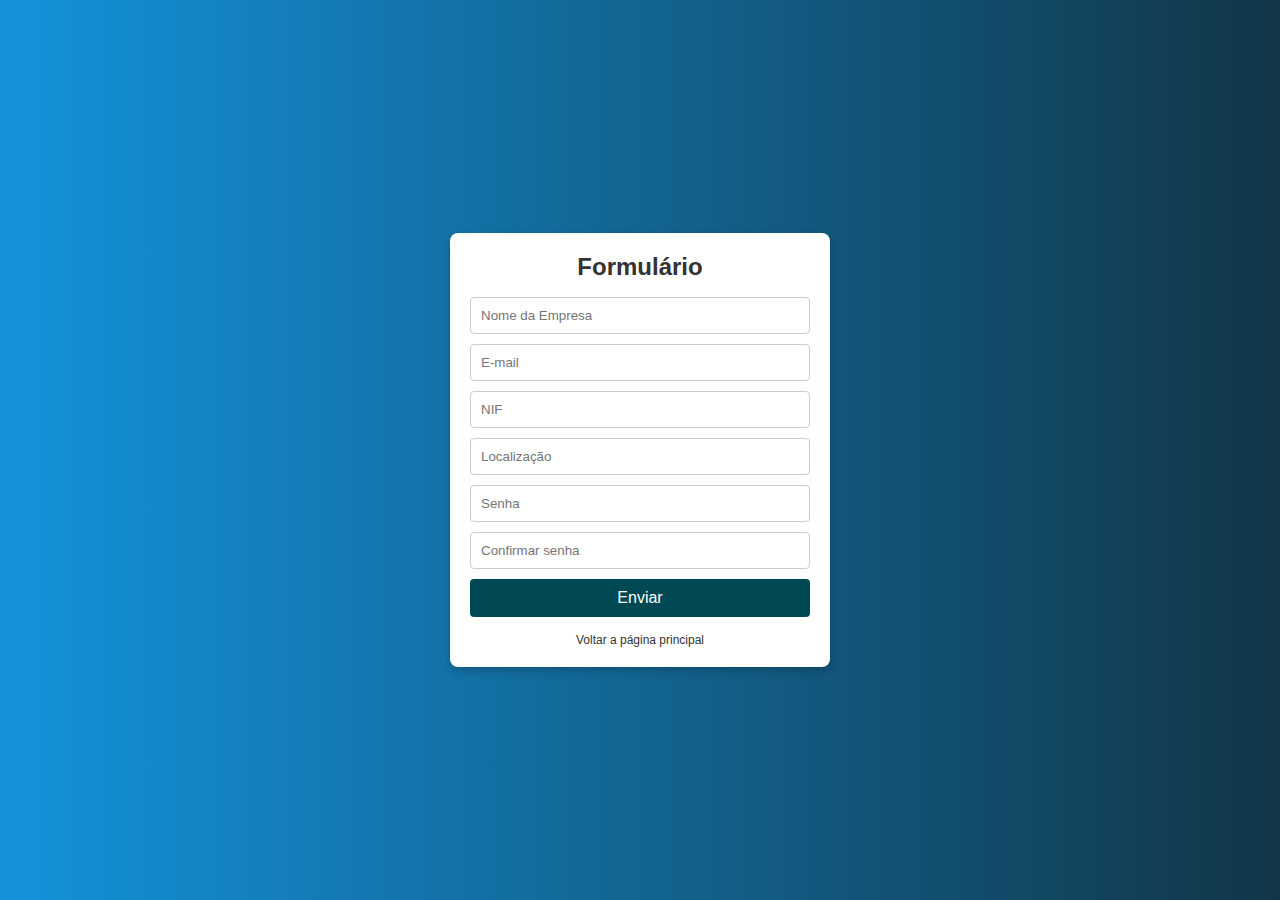
<file: pag-empregador/formulario.html>
<!DOCTYPE html>
<html lang="pt-BR">
<head>
    <meta charset="UTF-8">
    <meta http-equiv="X-UA-Compatible" content="IE=edge">
    <meta name="viewport" content="width=device-width, initial-scale=1.0">
    <meta name="description" content="Portal de Empregabilidade Web">
    <meta name="keywords" content="emprego,empresas,candidatos,vagas,currículo,portal,empregabilidade,web">
    <meta name="author" content="Valdemiro Samatuca, Abrao Da Silva">
    <link rel="shortcut icon" href="img/FavIcon.ico" type="image/x-icon">
    <title>Formulário / Empregador</title>
    <link rel="stylesheet" type="text/css" href="style.css">
    </head>
<body>
    <div class="formulario-box">
        <h2>Formulário</h2>
        <form id="form" method="POST" action="mailto:chitatoprime662@gmail.com">                
            <input type="text" id="nome" name="nome" placeholder="Nome da Empresa" class="required" oninput="nameValidade()">
            <span class="span-required">Nome da empresa inválido!</span>

            <input type="email" id="email" name="email" placeholder="E-mail" class="required" oninput="emailValidate()">
            <span class="span-required">Digite um email válido!</span>

            <input type="number" id="nif" name="nif" placeholder="NIF" class="required" oninput="nifValidate()">
            <span class="span-required">Digite um NIF válido!</span>

            <input type="text" id="local" name="local" placeholder="Localização" class="required" oninput="liveValidate()">
            <span class="span-required">Digite a localização da empresa</span>

            <input type="password" id="senha" name="senha" placeholder="Senha" class="required" oninput="mainPasswordValidade()">
            <span class="span-required">Senha deve ter no mínimo 8 dígitos</span>

            <input type="password" placeholder="Confirmar senha" class="required" oninput="comparePasswordValidade()">
            <span class="span-required">Senhas devem ser compatíveis</span>
            
            <input type="submit" id="submit" name="submit" value="Enviar">

        </form>
        <a href="../index.html">Voltar a página principal</a>
    </div>
</body>
<script src="funtion.js"></script>

</html>
</file>
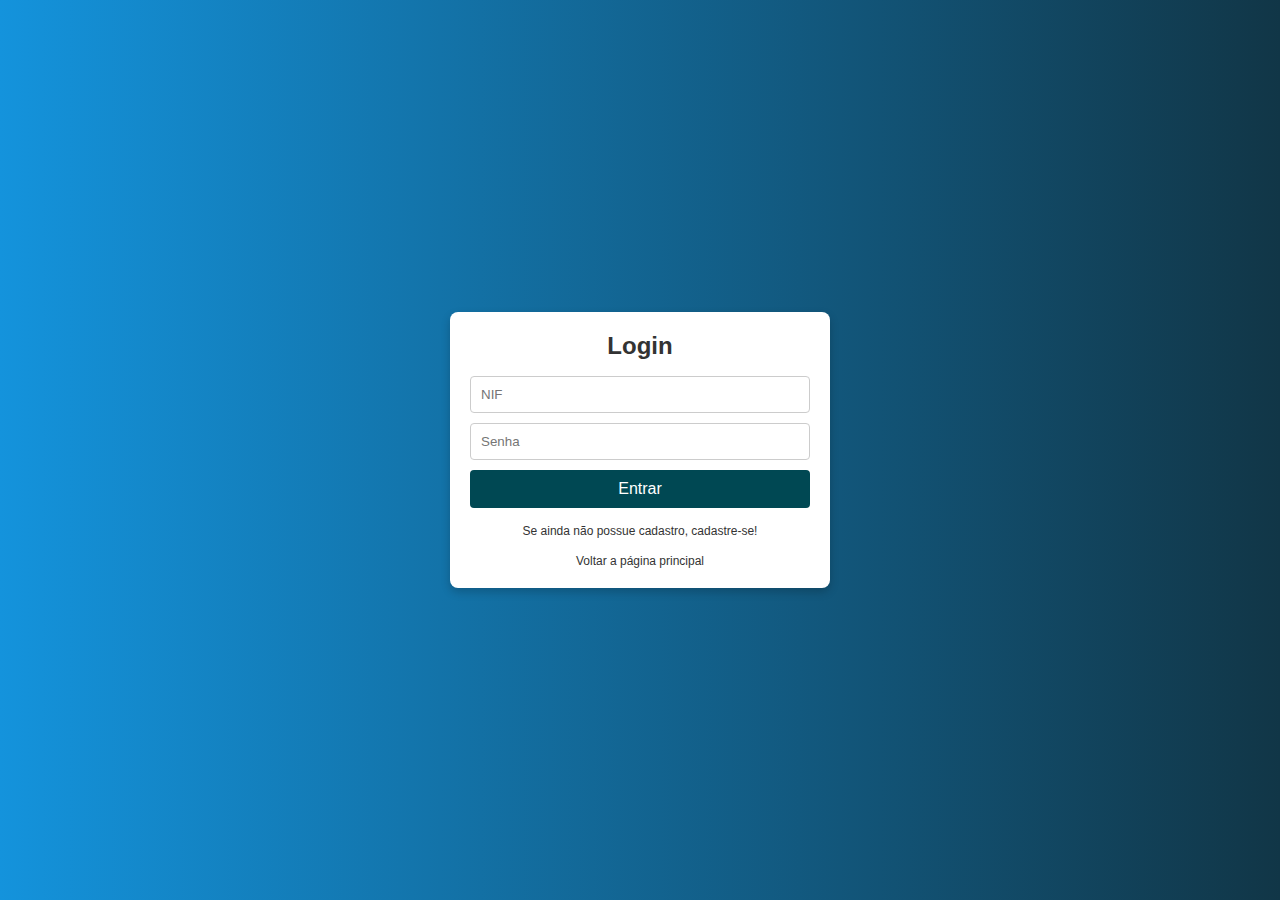
<file: pag-empregador/login.html>
<!DOCTYPE html>
<html lang="pt-BR">
<head>
    <meta charset="UTF-8">
    <meta http-equiv="X-UA-Compatible" content="IE=edge">
    <meta name="viewport" content="width=device-width, initial-scale=1.0">
    <meta name="description" content="Portal de Empregabilidade Web">
    <meta name="keywords" content="emprego,empresas,candidatos,vagas,currículo,portal,empregabilidade,web">
    <meta name="author" content="Valdemiro Samatuca, Abrao Da Silva">
    <title>Login / Empregador</title>
    <link rel="stylesheet" type="text/css" href="style.css">
    <link rel="shortcut icon" href="img/FavIcon.ico" type="image/x-icon">
</head>
<body>
    <div class="login-box">
        <h2>Login</h2>
        <form method="POST" action="home.html">
            <input type="number" placeholder="NIF" required>
            <input type="password" placeholder="Senha" required>
            <input type="submit" id="submit" name="submit" value="Entrar">
        </form>
        <a href="formulario.html">Se ainda não possue cadastro, cadastre-se!</a>
        <a href="../index.html">Voltar a página principal</a>
    </div>
</body>
</html>
</file>
<file: pag-empregador/style.css>
body {
    background-image: linear-gradient(to right, rgb(20,147,220), rgb(17,54,71));
    height: 100vh;
    margin: 0;
    display: flex;
    align-items: center;
    justify-content: center;
    font-family: Arial, Helvetica, sans-serif;
}
.formulario-box, .login-box {
    background-color: white;
    width: 340px;
    padding: 20px;
    border-radius: 8px;
    box-shadow: 0 4px 10px rgba(0, 0, 0, 0.2);
    display: grid;
    gap: 16px;
}
form{
    display: grid;
    gap: 10px;
}
h2{
    color: #333;
    text-align: center;
    margin-bottom: 0;
    margin-top: 0;
}
.formulario-box form input, .login-box form input{
    padding: 10px;
    border-radius: 4px;
    border: 1px solid #ccc;
    outline: none;
}
.span-required{
    font-size: 12px;
    display: none;
    color: red;
    margin-top: -10px;
}
.login-box form input:focus{
    border-color: #004853;
}
.login-box form input[type="submit"], .formulario-box form input[type="submit"]{
    background-color: #004853;
    color: white;
    font-size: 16px;
    border: none;
}
.login-box form input[type="submit"]:hover, .formulario-box form input[type="submit"]:hover{
    cursor: pointer;
    opacity: 0.9;
}
a{
    font-size: 12px;
    text-align: center;
    text-decoration: none;
    color: #333;
}
a:hover{
    text-decoration: underline;
    color: blue;
}
.box-select{
    display: flex;
}
@media screen and (max-width: 576px){
    .box-select{
        flex-direction: column;
        gap: 1rem;
    }

    .formulario-box {
        width: 50%;
    }
    .login-box {
        width: 50%;
    }
}
</file>
